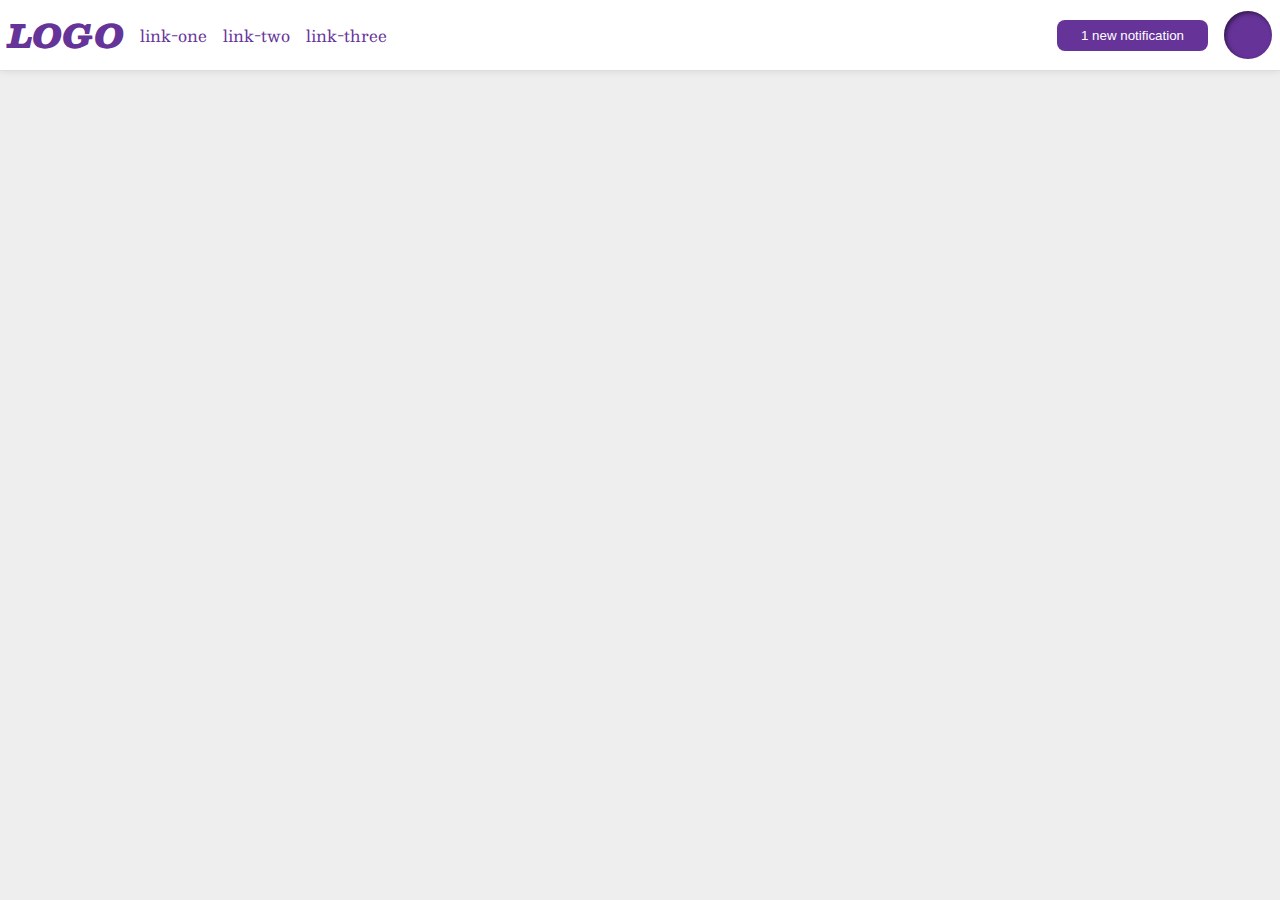
<file: flex/03-flex-header-2/index.html>
<!DOCTYPE html>
<html lang="en">
  <head>
    <meta charset="UTF-8">
    <meta http-equiv="X-UA-Compatible" content="IE=edge">
    <meta name="viewport" content="width=device-width, initial-scale=1.0">
    <title>Flex Header 2</title>
    <link rel="stylesheet" href="style.css">
  </head>
  <body>
    <div class="header">
      <div class="left">
        <div class="logo">
          LOGO
        </div>
        <ul class="links">
          <li><a href="google.com">link-one</a></li>
          <li><a href="google.com">link-two</a></li>
          <li><a href="google.com">link-three</a></li>
        </ul>
      </div>
      <div class="right"> 
        <button class="notifications">
          1 new notification
        </button>
        <div class="profile-image"></div>
      </div>
    </div>
  </body>
</html>
</file>
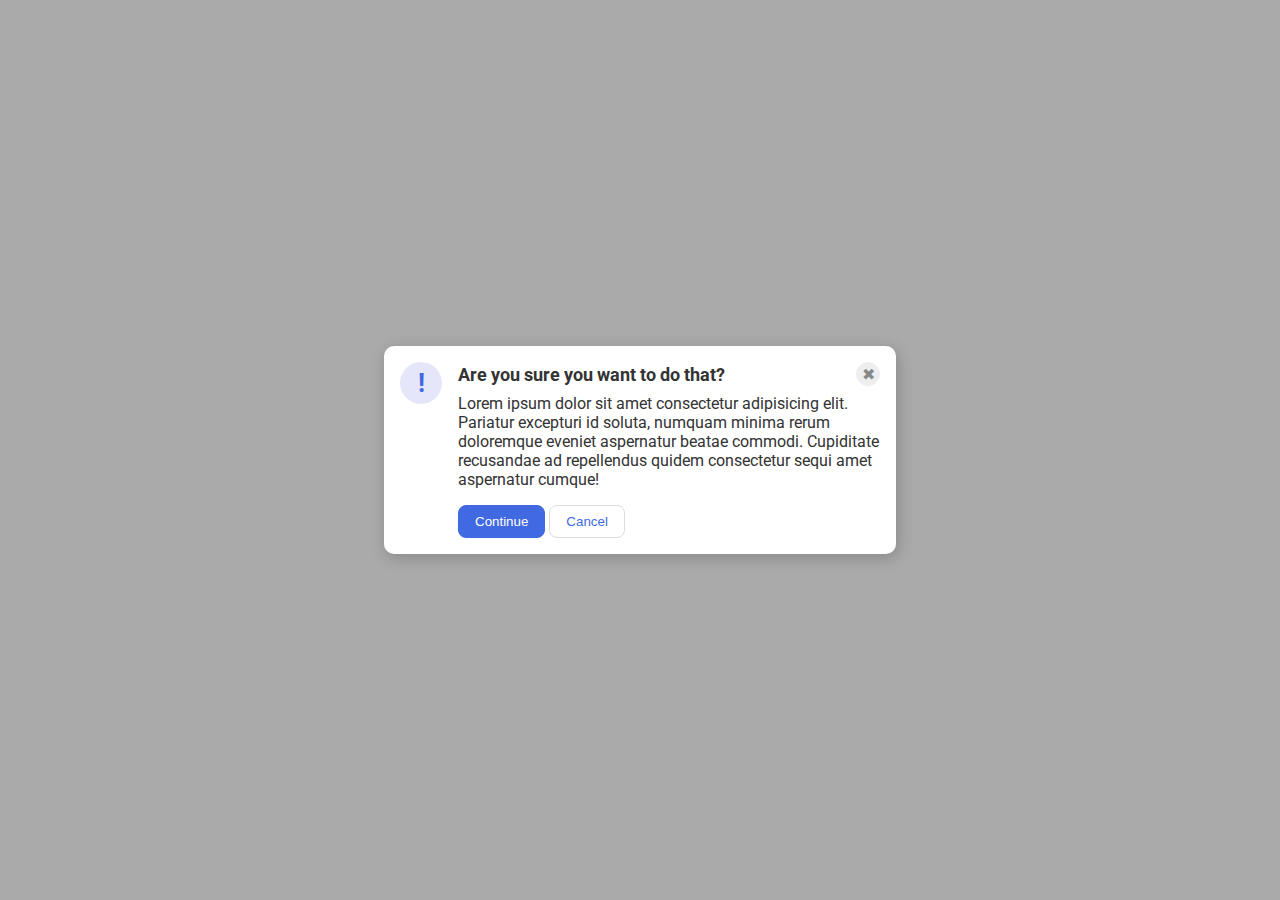
<file: flex/05-flex-modal/index.html>
<!DOCTYPE html>
<html lang="en">
  <head>
    <meta charset="UTF-8">
    <meta http-equiv="X-UA-Compatible" content="IE=edge">
    <meta name="viewport" content="width=device-width, initial-scale=1.0">
    <link rel="stylesheet" href="style.css">
    <title>Modal</title>
  </head>
  <body>
    <div class="modal">
      <div class="icon">!</div>
      <div class="info">
          <div class="header">Are you sure you want to do that?
            <button class="close-button">✖</button>
          </div>
        <div class="text">Lorem ipsum dolor sit amet consectetur adipisicing elit. Pariatur excepturi id soluta, numquam minima rerum doloremque eveniet aspernatur beatae commodi. Cupiditate recusandae ad repellendus quidem consectetur sequi amet aspernatur cumque!</div>
        <div class="decision">
          <button class="continue">Continue</button>
          <button class="cancel">Cancel</button>
        </div>
      </div>
    </div>
  </body>
</html>
</file>
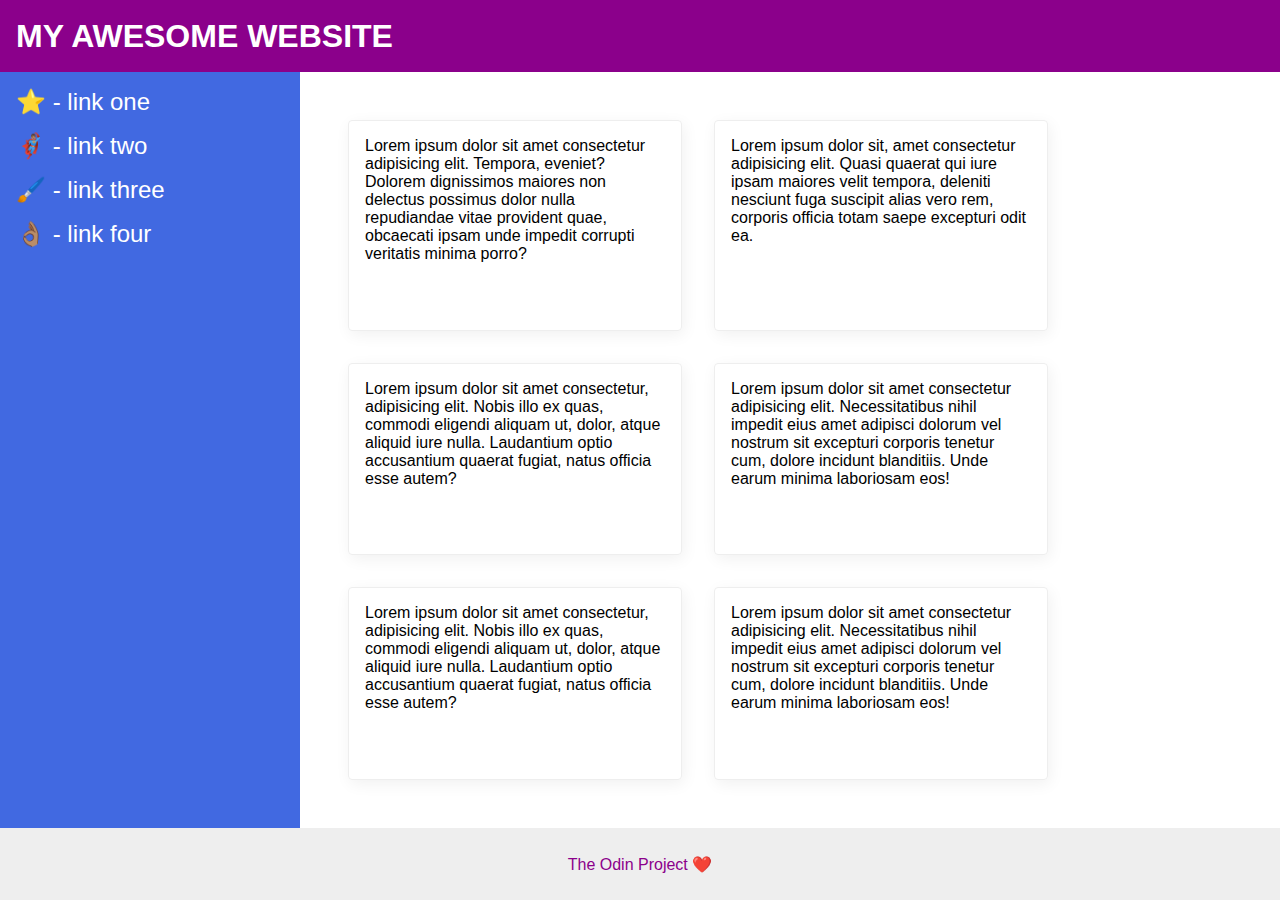
<file: flex/07-flex-layout-2/index.html>
<!DOCTYPE html>
<html lang="en">
  <head>
    <meta charset="UTF-8">
    <meta http-equiv="X-UA-Compatible" content="IE=edge">
    <meta name="viewport" content="width=device-width, initial-scale=1.0">
    <title>The Holy Grail</title>
    <link rel="stylesheet" href="style.css">
  </head>
  <body>
    <div class="header">
      MY AWESOME WEBSITE
    </div>
    <div class="body">
      <div class="sidebar">
        <ul>
          <li><a href="#">⭐ - link one</a></li>
          <li><a href="#">🦸🏽‍♂️ - link two</a></li>
          <li><a href="#">🖌️ - link three</a></li>
          <li><a href="#">👌🏽 - link four</a></li>
        </ul>
      </div>
      <div class="container">
        <div class="card">Lorem ipsum dolor sit amet consectetur adipisicing elit. Tempora, eveniet? Dolorem dignissimos maiores non delectus possimus dolor nulla repudiandae vitae provident quae, obcaecati ipsam unde impedit corrupti veritatis minima porro?</div>
        <div class="card">Lorem ipsum dolor sit, amet consectetur adipisicing elit. Quasi quaerat qui iure ipsam maiores velit tempora, deleniti nesciunt fuga suscipit alias vero rem, corporis officia totam saepe excepturi odit ea.</div>
        <div class="card">Lorem ipsum dolor sit amet consectetur, adipisicing elit. Nobis illo ex quas, commodi eligendi aliquam ut, dolor, atque aliquid iure nulla. Laudantium optio accusantium quaerat fugiat, natus officia esse autem?</div>
        <div class="card">Lorem ipsum dolor sit amet consectetur adipisicing elit. Necessitatibus nihil impedit eius amet adipisci dolorum vel nostrum sit excepturi corporis tenetur cum, dolore incidunt blanditiis. Unde earum minima laboriosam eos!</div>
        <div class="card">Lorem ipsum dolor sit amet consectetur, adipisicing elit. Nobis illo ex quas, commodi eligendi aliquam ut, dolor, atque aliquid iure nulla. Laudantium optio accusantium quaerat fugiat, natus officia esse autem?</div>
        <div class="card">Lorem ipsum dolor sit amet consectetur adipisicing elit. Necessitatibus nihil impedit eius amet adipisci dolorum vel nostrum sit excepturi corporis tenetur cum, dolore incidunt blanditiis. Unde earum minima laboriosam eos!</div>
      </div>
    </div>
    <div class="footer">
      The Odin Project ❤️
    </div>
  </body>
</html>
</file>
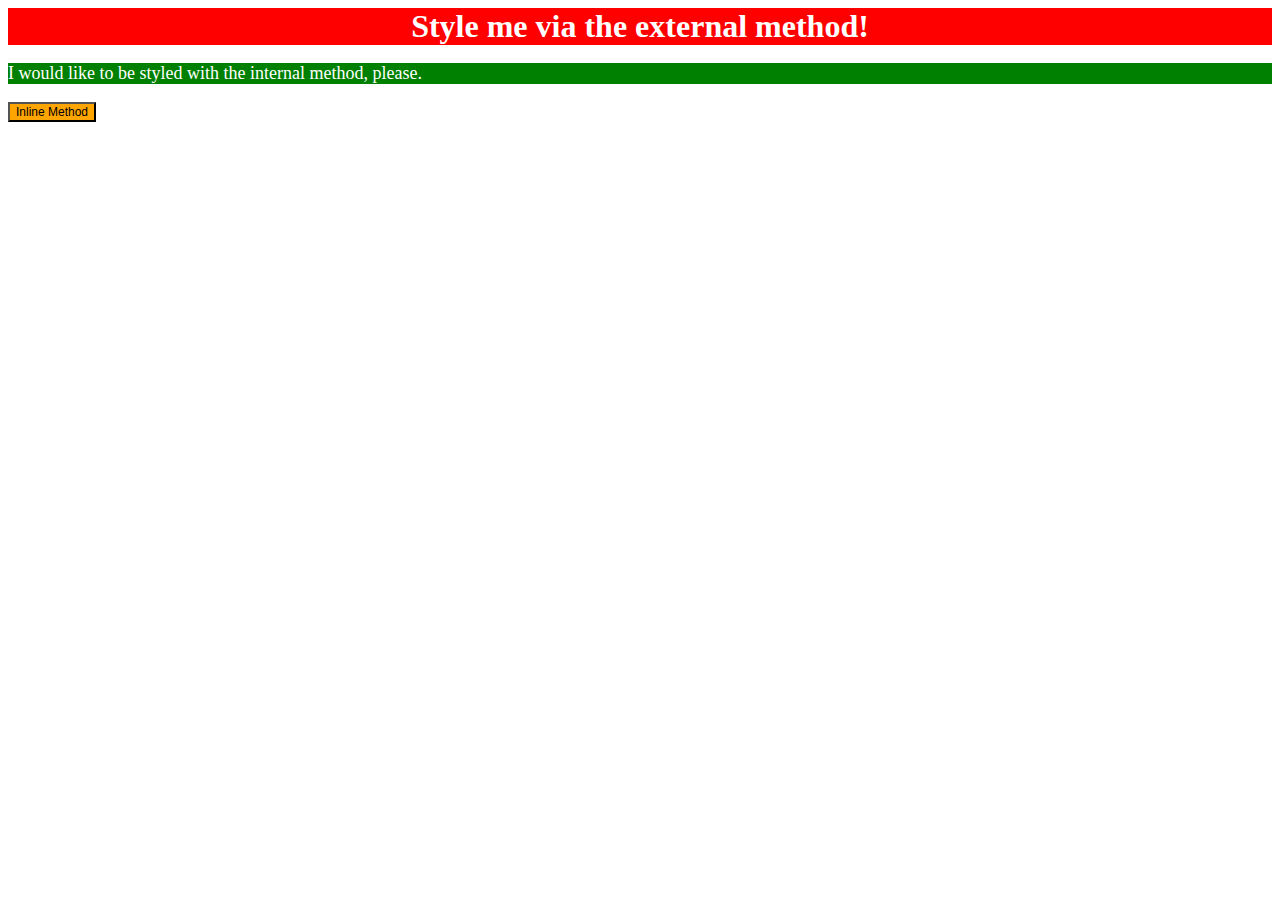
<file: foundations/01-css-methods/index.html>
<!DOCTYPE html>
<html lang="en">
  <head>
    <meta charset="UTF-8">
    <meta http-equiv="X-UA-Compatible" content="IE=edge">
    <meta name="viewport" content="width=device-width, initial-scale=1.0">
    <title>Methods for Adding CSS</title>
    <style>
      p {
        color: white;
        background-color: green;
        font-size: 18px;
      }
    </style>
    <link rel="stylesheet" href="styles.css">
  </head>
  <body>
    <div>Style me via the external method!</div>
    <p>I would like to be styled with the internal method, please.</p>
    <button style="background-color: orange; font-size: 12px;">Inline Method</button>
  </body>
</html>
</file>
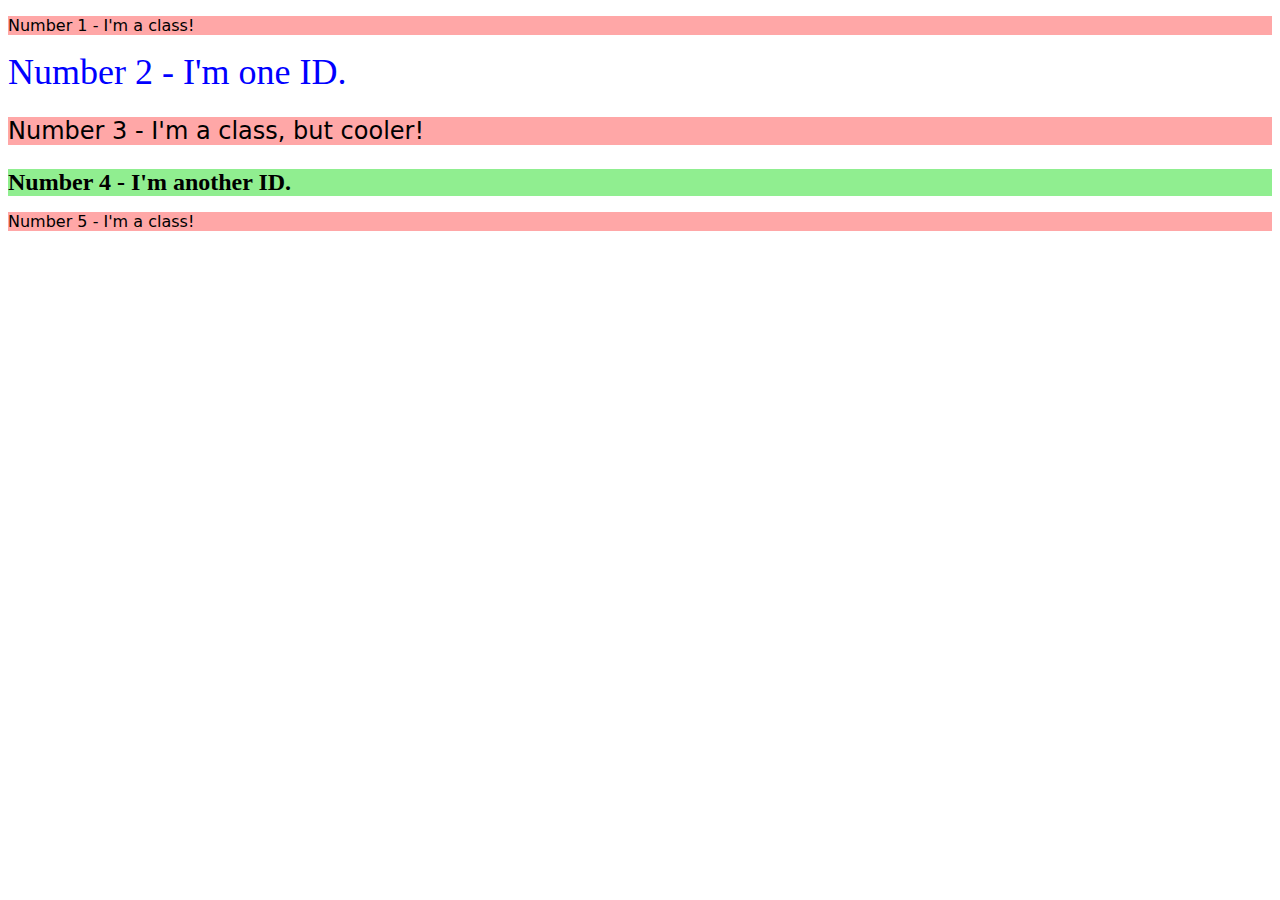
<file: foundations/02-class-id-selectors/index.html>
<!DOCTYPE html>
<html lang="en">
  <head>
    <meta charset="UTF-8">
    <meta http-equiv="X-UA-Compatible" content="IE=edge">
    <meta name="viewport" content="width=device-width, initial-scale=1.0">
    <title>Class and ID Selectors</title>
    <link rel="stylesheet" href="style.css">
  </head>
  <body>
    <p class="odd">Number 1 - I'm a class!</p>
    <div id="blue-element">Number 2 - I'm one ID.</div>
    <p class="odd bigger">Number 3 - I'm a class, but cooler!</p>
    <div id="green-element" class="bigger">Number 4 - I'm another ID.</div>
    <p class="odd">Number 5 - I'm a class!</p>
  </body>
</html>
</file>
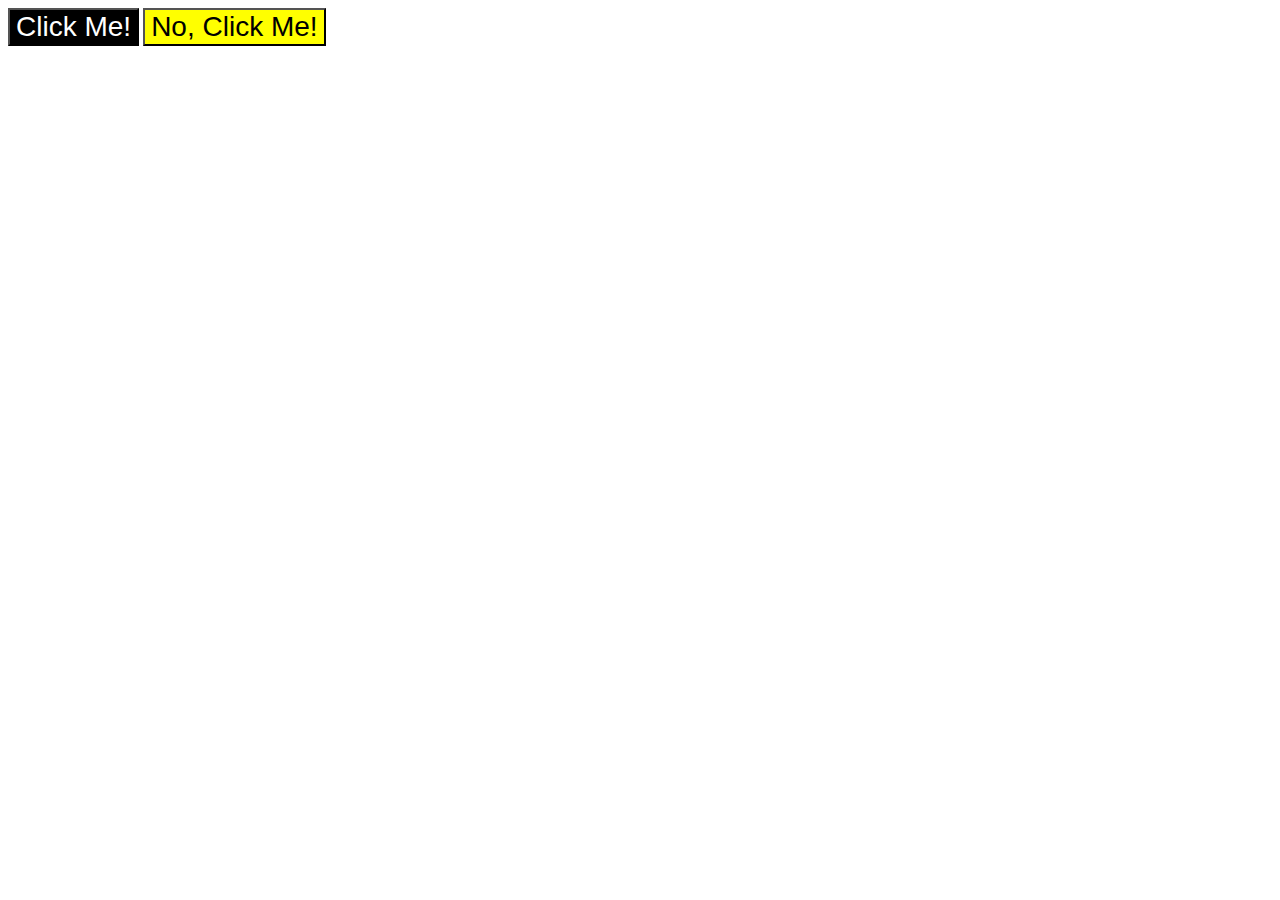
<file: foundations/03-grouping-selectors/index.html>
<!DOCTYPE html>
<html lang="en">
  <head>
    <meta charset="UTF-8">
    <meta http-equiv="X-UA-Compatible" content="IE=edge">
    <meta name="viewport" content="width=device-width, initial-scale=1.0">
    <title>Grouping Selectors</title>
    <link rel="stylesheet" href="style.css">
  </head>
  <body>
    <button class="black">Click Me!</button>
    <button class="yellow">No, Click Me!</button>
  </body>
</html>
</file>
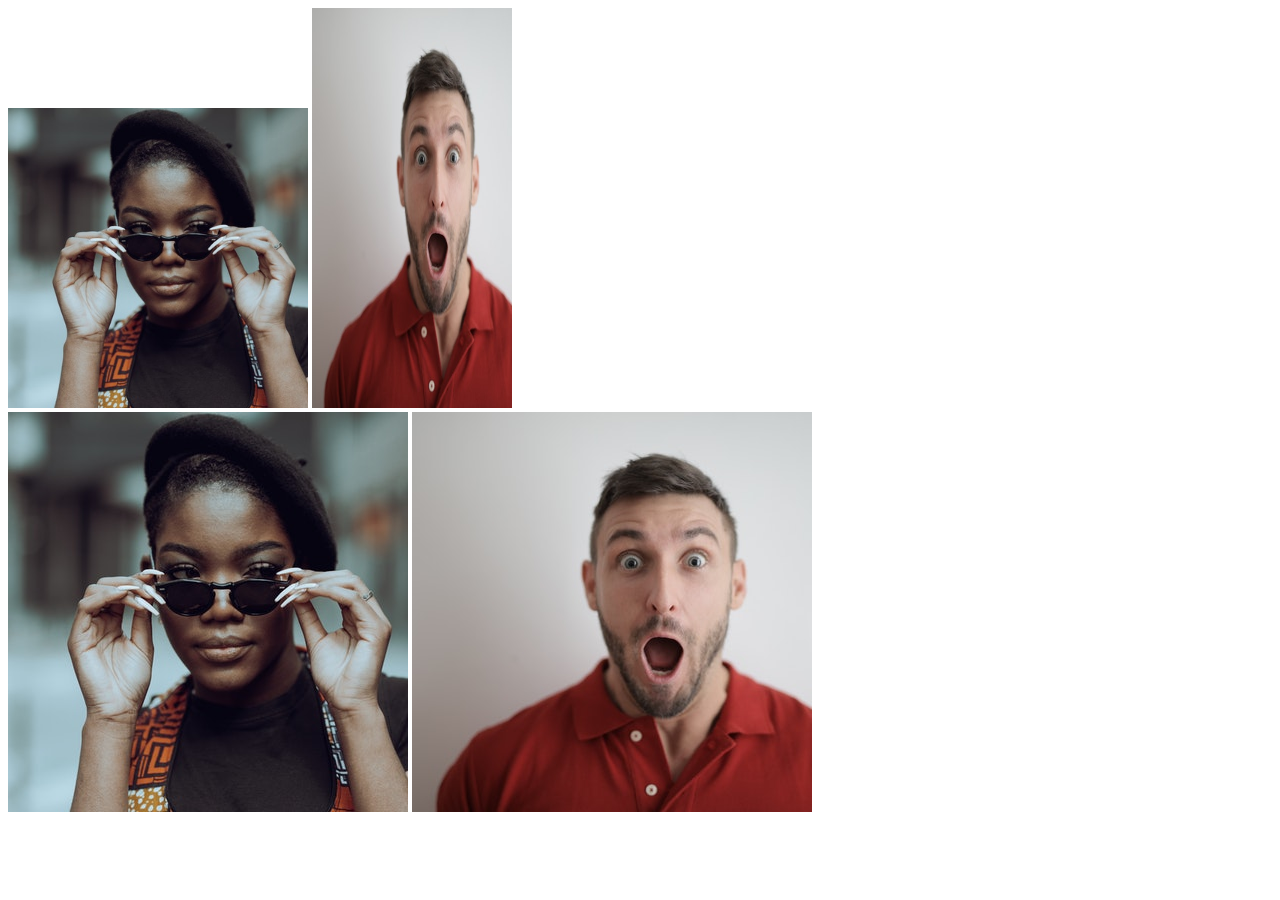
<file: foundations/04-chaining-selectors/index.html>
<!DOCTYPE html>
<html lang="en">
  <head>
    <meta charset="UTF-8">
    <meta http-equiv="X-UA-Compatible" content="IE=edge">
    <meta name="viewport" content="width=device-width, initial-scale=1.0">
    <title>Chaining Selectors</title>
    <link rel="stylesheet" href="style.css">
  </head>
  <body>
    <!-- Check image source path. Review Foundations lesson - Links and Images -->
    <!-- Use the classes BELOW this line -->
    <div>
      <img class="avatar proportioned" src="./images/pexels-katho-mutodo-8434791.jpg" alt="Woman with glasses">
      <img class="avatar distorted" src="./images/pexels-andrea-piacquadio-3777931.jpg" alt="Man with surprised expression">
    </div>
    <!-- Use the classes ABOVE this line -->
    <div>
      <img class="original proportioned" src="./images/pexels-katho-mutodo-8434791.jpg" alt="Woman with glasses">
      <img class="original distorted" src="./images/pexels-andrea-piacquadio-3777931.jpg" alt="Man with surprised expression">
    </div>
  </body>
</html>
</file>
<file: flex/03-flex-header-2/style.css>
/* this is some magical font-importing.  
you'll learn about it later. */
@import url('https://fonts.googleapis.com/css2?family=Besley:ital,wght@0,400;1,900&display=swap');

body {
  margin: 0;
  background: #eee;
  font-family: Besley, serif;
}

.header {
  background: white;
  border-bottom: 1px solid #ddd;
  box-shadow: 0 0 8px rgba(0,0,0,.1);
  padding: 8px;
  display: flex;
  justify-content: space-between;
}

.left, .right {
  display: flex;
  gap: 16px;
  align-items: center;
}

.profile-image {
  background: rebeccapurple;
  box-shadow: inset 2px 2px 4px rgba(0,0,0,.5);
  border-radius: 50%;
  width: 48px;
  height: 48px;
}

.logo {
  color: rebeccapurple;
  font-size: 32px;
  font-weight: 900;
  font-style: italic;
}

button {
  border: none;
  border-radius: 8px;
  background: rebeccapurple;
  color: white;
  padding: 8px 24px;
}

a {
  /* this removes the line under our links */
  text-decoration: none;
  color: rebeccapurple;
}

ul {
  list-style-type: none;
  display: flex;
  gap: 16px;
  padding: 0;
  margin: 0;
}
</file>
<file: flex/05-flex-modal/style.css>
@import url('https://fonts.googleapis.com/css2?family=Roboto:wght@400;700&display=swap');

html, body {
  height: 100%;
}

body {
  font-family: Roboto, sans-serif;
  margin: 0;
  background: #aaa;
  color: #333;
  /* I'll give you this one for free lol */
  display: flex;
  align-items: center;
  justify-content: center;
}

.modal {
  background: white;
  width: 480px;
  border-radius: 10px;
  box-shadow: 2px 4px 16px rgba(0,0,0,.2);
}

.icon {
  color: royalblue;
  font-size: 26px;
  font-weight: 700;
  background: lavender;
  width: 42px;
  height: 42px;
  border-radius: 50%;
  display: flex;
  align-items: center;
  justify-content: center;
}

.close-button {
  background: #eee;
  border-radius: 50%;
  color: #888;
  font-weight: 400;
  font-size: 16px;
  height: 24px;
  width: 24px;
  display: flex;
  align-items: center;
  justify-content: center;
  border: 1px solid #eee;
  padding: 0;
}

button {
  cursor: pointer;
  padding: 8px 16px;
  border-radius: 8px;
}

button.continue {
  background: royalblue;
  border: 1px solid royalblue;
  color: white;
}

button.cancel {
  background: white;
  border: 1px solid #ddd;
  color: royalblue;
}

/* my solution */

.modal {
  display: flex;
  padding: 16px;
  gap: 16px;
}
.icon {
  flex-shrink: 0;
}

.header {
  display: flex;
  justify-content: space-between;
  align-items: center;
  font-weight: bold;
  font-size: large;
  margin-bottom: 8px;
}

.text {
  margin-bottom: 16px;
}
</file>
<file: flex/07-flex-layout-2/style.css>
body {
  font-family: -apple-system, BlinkMacSystemFont, 'Segoe UI', Roboto, Oxygen, Ubuntu, Cantarell, 'Open Sans', 'Helvetica Neue', sans-serif;
  margin: 0;
  min-height: 100vh;
}

.header {
  height: 72px;
  background: darkmagenta;
  color: white;
}

.footer {
  height: 72px;
  background: #eee;
  color: darkmagenta;
}

.sidebar {
  width: 300px;
  background: royalblue;
  box-sizing: border-box;
}

.card {
  border: 1px solid #eee;
  box-shadow: 2px 4px 16px rgba(0,0,0,.06);
  border-radius: 4px;
}

/*solution*/

body {
  display: flex;
  flex-direction: column;
}

.header {
  display: flex;
  align-items: center;
  padding: 0 16px;
  font-size: 32px;
  font-weight: 900;
}

.body {
  flex: 1;
  display: flex;
}

.sidebar {
  flex-shrink: 0;
  padding: 16px;
}

ul {
  list-style-type: none;
  margin: 0;
  padding: 0;
}

li {
  margin-bottom: 16px;
}

a {
  color: white;
  text-decoration: none;
  font-size: 24px;
}

.container {
  padding: 32px;
  display: flex;
  flex-wrap: wrap;
}

.card {
  padding: 16px;
  margin: 16px;
  width: 300px;
}

.footer {
  display: flex;
  align-items: center;
  justify-content: center;
}
</file>
<file: foundations/01-css-methods/styles.css>
div {
    color: white;
    background-color: red;
    font-size: 32px;
    font-weight: bold;
    text-align: center;
  }
</file>
<file: foundations/02-class-id-selectors/style.css>
.odd {
    background-color: rgb(255, 167, 167);
    font-family: Verdana, "DejaVu Sans", sans-serif;
}

.bigger {
    font-size: 24px;
}

#blue-element{
    color: rgb(0, 0, 255);
    font-size: 36px;
}

#green-element{
    background-color: rgb(144, 238, 144);
    font-weight: bold;
}
</file>
<file: foundations/03-grouping-selectors/style.css>
.black {
    background-color: black;
    color: white;
}

.yellow {
    background-color: yellow;
}

.black, 
.yellow {
    font-size: 28px;
    font-family: Helvetica, 'Times New Roman', sans-serif;
}
</file>
<file: foundations/04-chaining-selectors/style.css>
/* Add CSS Styling */

.avatar.proportioned {
    width: 300px;
    height: auto;
}

.avatar.distorted {
    width: 200px;
    height: 400px;
}
</file>
